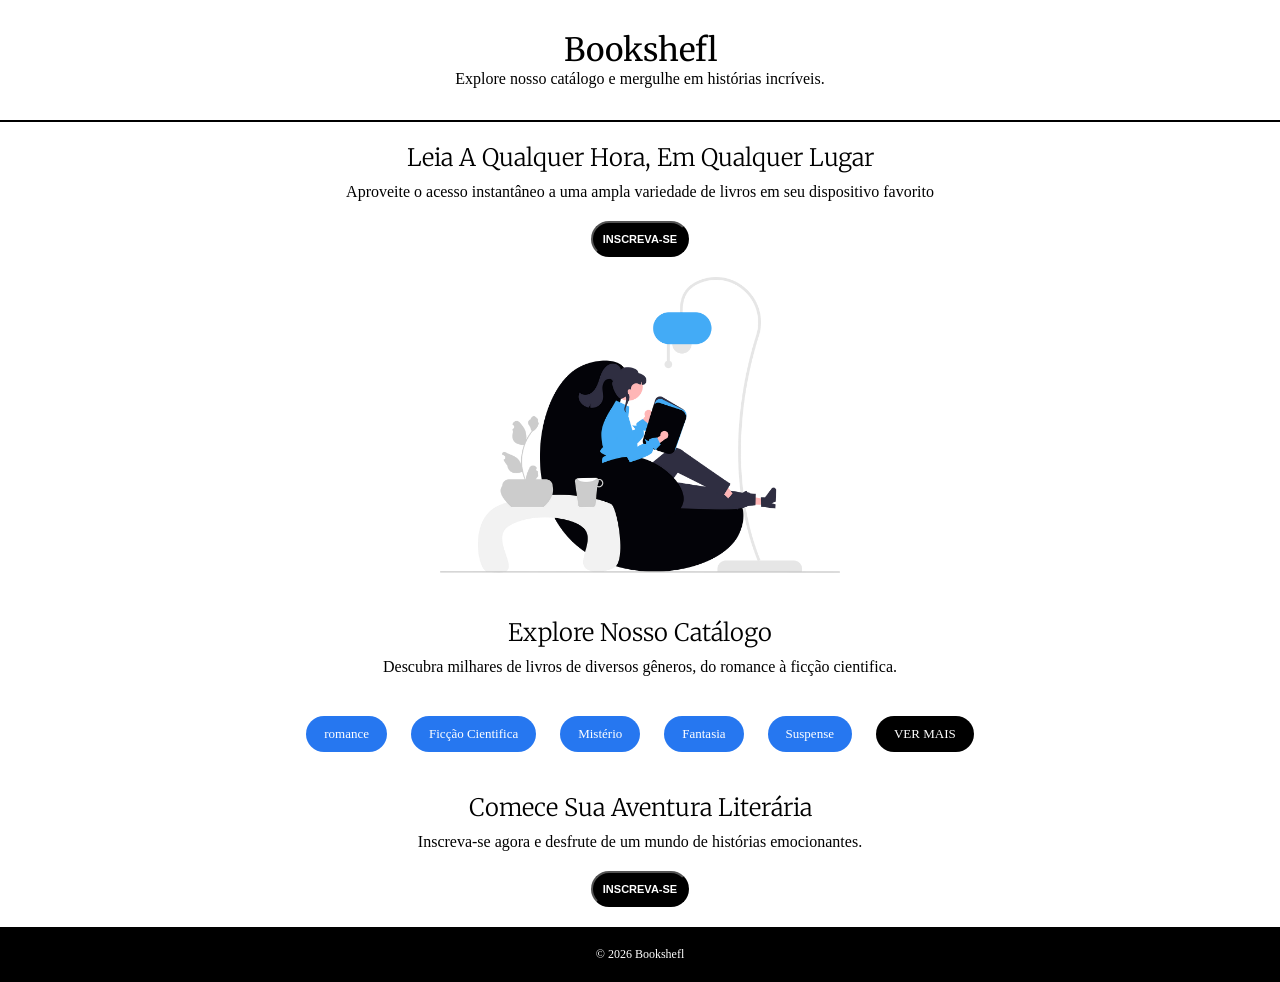
<file: projeto-biblioteca/landing-page/index.html>
<!DOCTYPE html>
<html lang="en">
<head>
    <meta charset="UTF-8">
    <meta name="viewport" content="width=device-width, initial-scale=1.0">
    
    
    <link rel="preconnect" href="https://fonts.googleapis.com">
    <link rel="preconnect" href="https://fonts.gstatic.com" crossorigin>
    <link href="https://fonts.googleapis.com/css2?family=Merriweather:ital,opsz,wght@0,18..144,300..900;1,18..144,300..900&family=Montserrat:ital,wght@0,100..900;1,100..900&display=swap" rel="stylesheet">
    
    <link rel="preconnect" href="https://fonts.googleapis.com">
    <link rel="preconnect" href="https://fonts.gstatic.com" crossorigin>
    <link href="https://fonts.googleapis.com/css2?family=Fira+Sans:ital,wght@0,100;0,200;0,300;0,400;0,500;0,600;0,700;0,800;0,900;1,100;1,200;1,300;1,400;1,500;1,600;1,700;1,800;1,900&family=Merriweather:ital,opsz,wght@0,18..144,300..900;1,18..144,300..900&family=Montserrat:ital,wght@0,100..900;1,100..900&display=swap" rel="stylesheet">
    
    <link rel="preconnect" href="https://fonts.googleapis.com">
    <link rel="preconnect" href="https://fonts.gstatic.com" crossorigin>
    <link href="https://fonts.googleapis.com/css2?family=Fira+Sans:ital,wght@0,100;0,200;0,300;0,400;0,500;0,600;0,700;0,800;0,900;1,100;1,200;1,300;1,400;1,500;1,600;1,700;1,800;1,900&family=Lora:ital,wght@0,400..700;1,400..700&family=Merriweather:ital,opsz,wght@0,18..144,300..900;1,18..144,300..900&family=Montserrat:ital,wght@0,100..900;1,100..900&display=swap" rel="stylesheet">
    
    <link rel="stylesheet" href="style.css">
    
    <title>Pagina leitura</title>
</head>
<body>
    <header>
        <h1>Bookshefl</h1>
        <p>Explore nosso catálogo e mergulhe em histórias incríveis.</p>
    </header>

    <main>
        <section>
            <h2>leia a qualquer hora, em qualquer lugar</h2>
            <p>Aproveite o acesso instantâneo a uma ampla variedade de livros em seu dispositivo favorito</p>
            <button>inscreva-se</button>
        </section>

        <section>
            <img src="img/moça-biblioteca.png" alt="img-moça-biblioteca" width="400">
            <h2 class="h2-section-2">explore nosso catálogo</h2>
            <p>Descubra milhares de livros de diversos gêneros, do romance à ficção cientifica.</p>
        </section>

        <section>
            <ul>
                <li>romance</li>
                <li>Ficção Cientifica</li>
                <li>Mistério</li>
                <li>Fantasia</li>
                <li>Suspense</li>
                <li class="button">VER MAIS</li>

            </ul>
        </section>

        <section>
            <h2>comece sua aventura literária</h2>
            <p>Inscreva-se agora e desfrute de um mundo de histórias emocionantes.</p>
            <button>inscreva-se</button>
        </section>
    </main>

    <footer>
        <p>&copy; 2026 Bookshefl</p>
    </footer>
</body>
</html>
</file>
<file: projeto-biblioteca/landing-page/style.css>
* {
    margin: 0;
    padding: 0;
}

body {
    text-align: center;
    margin-top: 20px;
}

header {
    margin-top: 30px;
    margin-bottom: 20px;
    border-bottom: 2px solid #000000;
    padding-bottom: 2rem;
}

section {
    margin-top: 20px;
    margin-bottom: 20px;
}

h1 {
    font-family: "Merriweather", serif;
    font-weight: 400;
}

h2 {
    font-family: "Merriweather", serif;
    font-weight: 300;
    text-transform: capitalize;
    margin-top: 20px;
    margin-bottom: 10px;
}

button {
    margin-top: 20px;
    background-color: #000000;
    color: #fff;
    padding: 10px;
    border-radius: 20px;
    text-transform: uppercase;
    font-weight: 600;
    font-size: 11px;
}

li {
    display: inline-block;
    margin-left: 10px;
    margin-right: 10px;
    margin-top: 20px;
    margin-bottom: 20px;
    background-color: #2677f0;
    color: #fff;
    padding: 10px 18px;
    border-radius: 20px;
    font-size: 13px;
    cursor: pointer;
}

.button {
    background-color: #000000;
    font-weight: 500;
}

.h2-section-2 {
    margin-top: 40px;
}

footer {
    background-color: #000000;
    color: #fff;
    padding: 20px;
    font-size: 12px;
}
</file>
